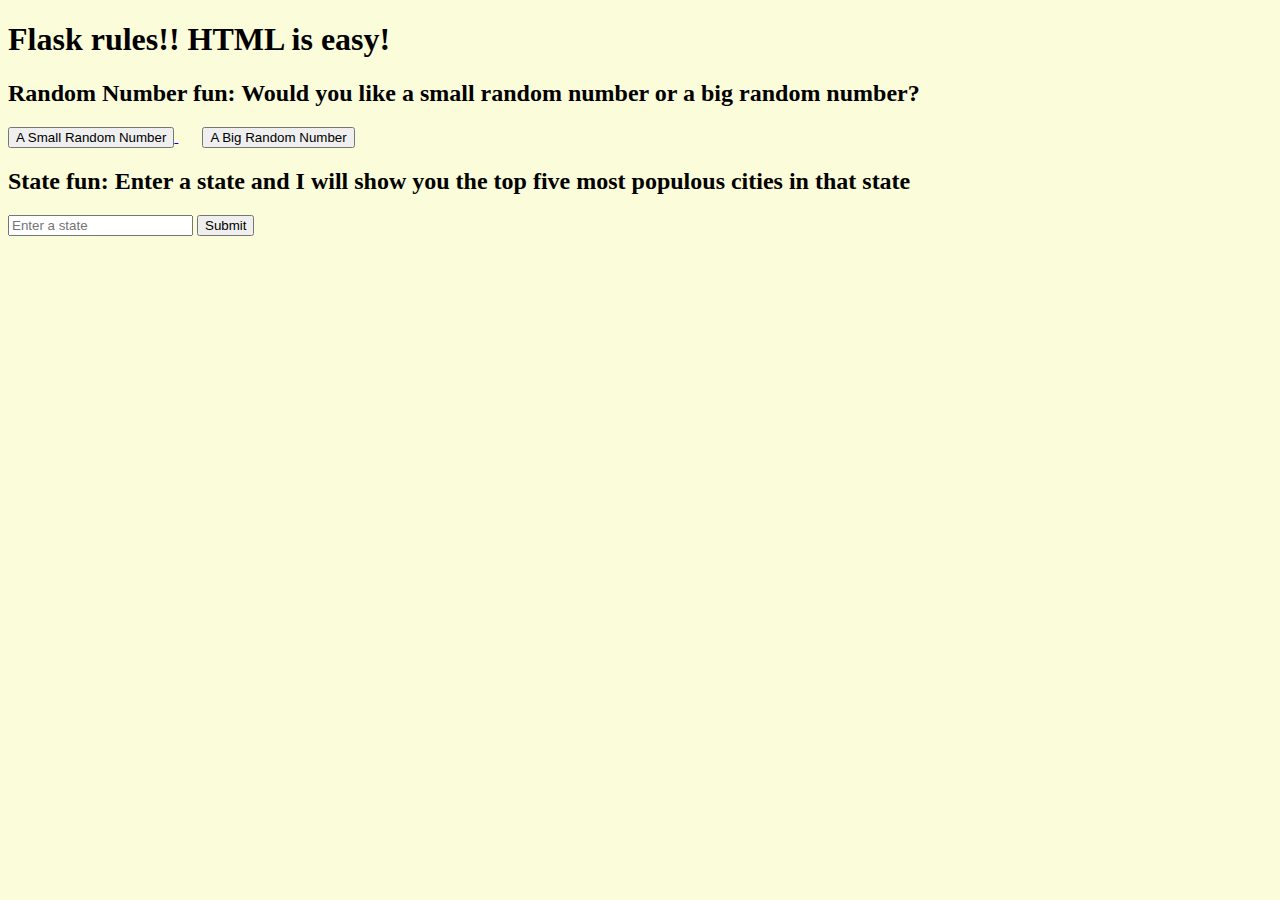
<file: flasklab/templates/index.html>
<!DOCTYPE html>
<html>
 
<head>
    <title>Awesome Flask Website</title>
</head>
 
<body style=background-color:#fbfcd9>
    <h1> Flask rules!! HTML is easy!</h1>
    <h2>Random Number fun: Would you like a small random number or a big random number?</h2>

    <a href="/rand/1/10">
      <button>A Small Random Number</button>
    </a>

    &nbsp &nbsp &nbsp
    
    <a href="/rand/1000/2000">
      <button>A Big Random Number</button>
    </a>
    <br>
    <h2>State fun: Enter a state and I will show you the top five most populous cities in that state</h2>
    <form method="post">
        <input type="text" name="stateinput" placeholder="Enter a state"></input>
        <input type="submit" value="Submit">
    </form>
    <br>
    <iframe width="560" height="315" src="https://www.youtube.com/embed/dQw4w9WgXcQ?autoplay=1" title="YouTube video player" frameborder="0" allow="accelerometer; autoplay; clipboard-write; encrypted-media; gyroscope; picture-in-picture; web-share"></iframe>
    <br>
</body>
 
</html>
</file>
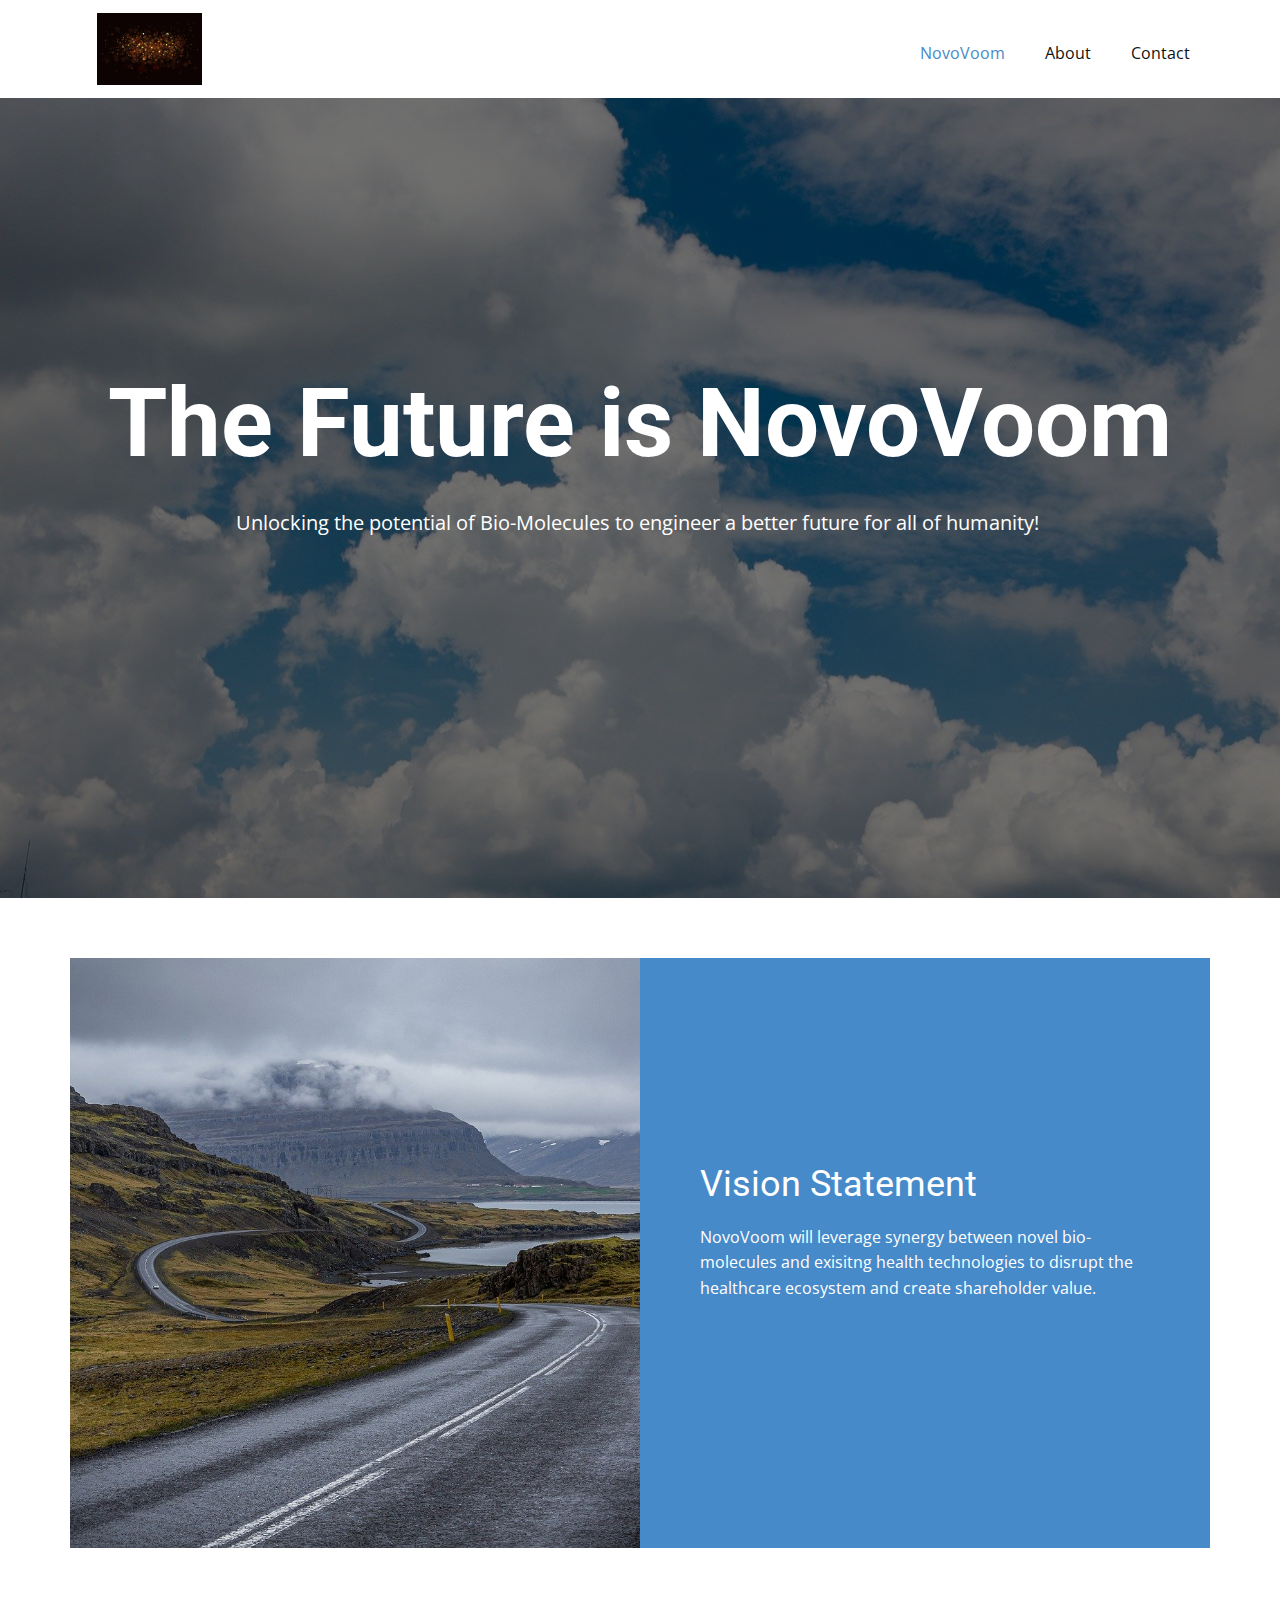
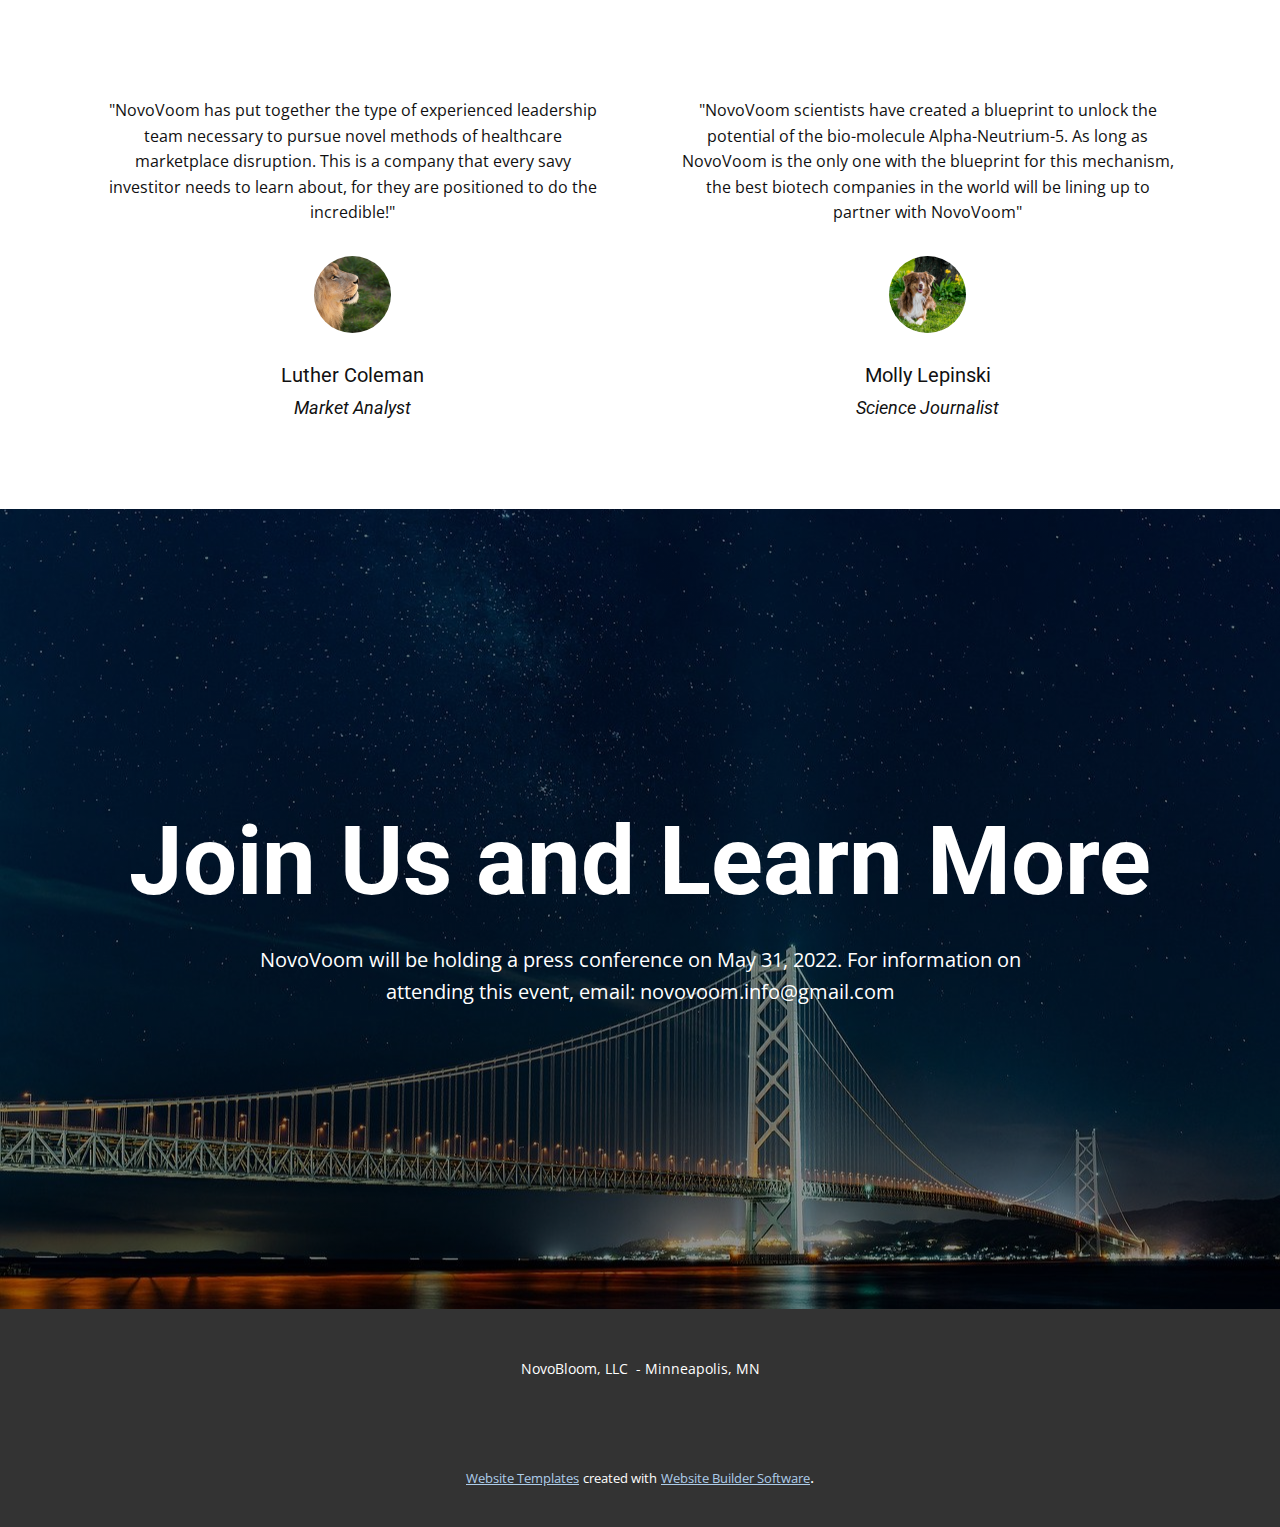
<file: novovoom/static/index.html>
<!DOCTYPE html>
<html style="font-size: 16px;">
  <head>
    <meta name="viewport" content="width=device-width, initial-scale=1.0">
    <meta charset="utf-8">
    <meta name="keywords" content="The Future is NovoVoom, Vision Statement, Join Us and Learn More">
    <meta name="description" content="">
    <meta name="page_type" content="np-template-header-footer-from-plugin">
    <title>NovoVoom</title>
    <link rel="stylesheet" href="nicepage.css" media="screen">
<link rel="stylesheet" href="NovoVoom.css" media="screen">
    <script class="u-script" type="text/javascript" src="jquery.js" defer=""></script>
    <script class="u-script" type="text/javascript" src="nicepage.js" defer=""></script>
    <meta name="generator" content="Nicepage 4.10.5, nicepage.com">
    <link id="u-theme-google-font" rel="stylesheet" href="https://fonts.googleapis.com/css?family=Roboto:100,100i,300,300i,400,400i,500,500i,700,700i,900,900i|Open+Sans:300,300i,400,400i,500,500i,600,600i,700,700i,800,800i">
    
    
    
    
    
    <script type="application/ld+json">{
		"@context": "http://schema.org",
		"@type": "Organization",
		"name": "",
		"logo": "images/170649350-0.jpeg"
}</script>
    <meta name="theme-color" content="#478ac9">
    <meta property="og:title" content="NovoVoom">
    <meta property="og:type" content="website">
  </head>
  <body data-home-page="NovoVoom.html" data-home-page-title="NovoVoom" class="u-body u-xl-mode"><header class="u-clearfix u-header u-header" id="sec-3b62"><div class="u-clearfix u-sheet u-sheet-1">
        <a href="https://nicepage.com" class="u-image u-logo u-image-1" data-image-width="150" data-image-height="103">
          <img src="images/170649350-0.jpeg" class="u-logo-image u-logo-image-1">
        </a>
        <nav class="u-menu u-menu-dropdown u-offcanvas u-menu-1">
          <div class="menu-collapse" style="font-size: 1rem; letter-spacing: 0px;">
            <a class="u-button-style u-custom-left-right-menu-spacing u-custom-padding-bottom u-custom-top-bottom-menu-spacing u-nav-link u-text-active-palette-1-base u-text-hover-palette-2-base" href="#">
              <svg class="u-svg-link" viewBox="0 0 24 24"><use xmlns:xlink="http://www.w3.org/1999/xlink" xlink:href="#menu-hamburger"></use></svg>
              <svg class="u-svg-content" version="1.1" id="menu-hamburger" viewBox="0 0 16 16" x="0px" y="0px" xmlns:xlink="http://www.w3.org/1999/xlink" xmlns="http://www.w3.org/2000/svg"><g><rect y="1" width="16" height="2"></rect><rect y="7" width="16" height="2"></rect><rect y="13" width="16" height="2"></rect>
</g></svg>
            </a>
          </div>
          <div class="u-custom-menu u-nav-container">
            <ul class="u-nav u-unstyled u-nav-1"><li class="u-nav-item"><a class="u-button-style u-nav-link u-text-active-palette-1-base u-text-hover-palette-2-base" href="NovoVoom.html" style="padding: 10px 20px;">NovoVoom</a>
</li><li class="u-nav-item"><a class="u-button-style u-nav-link u-text-active-palette-1-base u-text-hover-palette-2-base" href="About.html" style="padding: 10px 20px;">About</a>
</li><li class="u-nav-item"><a class="u-button-style u-nav-link u-text-active-palette-1-base u-text-hover-palette-2-base" href="Contact.html" style="padding: 10px 20px;">Contact</a>
</li></ul>
          </div>
          <div class="u-custom-menu u-nav-container-collapse">
            <div class="u-black u-container-style u-inner-container-layout u-opacity u-opacity-95 u-sidenav">
              <div class="u-inner-container-layout u-sidenav-overflow">
                <div class="u-menu-close"></div>
                <ul class="u-align-center u-nav u-popupmenu-items u-unstyled u-nav-2"><li class="u-nav-item"><a class="u-button-style u-nav-link" href="NovoVoom.html">NovoVoom</a>
</li><li class="u-nav-item"><a class="u-button-style u-nav-link" href="About.html">About</a>
</li><li class="u-nav-item"><a class="u-button-style u-nav-link" href="Contact.html">Contact</a>
</li></ul>
              </div>
            </div>
            <div class="u-black u-menu-overlay u-opacity u-opacity-70"></div>
          </div>
        </nav>
      </div></header>
    <section class="u-align-center u-clearfix u-image u-shading u-section-1" src="" data-image-width="1280" data-image-height="853" id="sec-43ba">
      <div class="u-clearfix u-sheet u-sheet-1">
        <h1 class="u-text u-text-default u-title u-text-1">The Future is NovoVoom</h1>
        <p class="u-large-text u-text u-text-default u-text-variant u-text-2">Unlocking the potential of Bio-Molecules to engineer a better future for all of humanity!&nbsp;</p>
      </div>
    </section>
    <section class="u-align-center u-clearfix u-section-2" id="sec-fc6f">
      <div class="u-clearfix u-sheet u-valign-middle u-sheet-1">
        <div class="u-clearfix u-expanded-width u-gutter-0 u-layout-wrap u-layout-wrap-1">
          <div class="u-layout" style="">
            <div class="u-layout-row" style="">
              <div class="u-align-left u-container-style u-image u-layout-cell u-left-cell u-size-30 u-size-xs-60 u-image-1" src="" data-image-width="1280" data-image-height="853">
                <div class="u-container-layout u-valign-middle u-container-layout-1" src=""></div>
              </div>
              <div class="u-align-left u-container-style u-layout-cell u-palette-1-base u-right-cell u-size-30 u-size-xs-60 u-layout-cell-2">
                <div class="u-container-layout u-container-layout-2">
                  <h2 class="u-text u-text-default u-text-1">Vision Statement</h2>
                  <p class="u-text u-text-2">NovoVoom will leverage synergy between novel bio-molecules and exisitng health technologies to disrupt the healthcare ecosystem and create shareholder value.</p>
                </div>
              </div>
            </div>
          </div>
        </div>
      </div>
    </section>
    <section class="u-clearfix u-section-3" id="sec-a017">
      <div class="u-clearfix u-sheet u-valign-middle u-sheet-1">
        <div class="u-expanded-width u-list u-list-1">
          <div class="u-repeater u-repeater-1">
            <div class="u-align-center u-container-style u-list-item u-repeater-item">
              <div class="u-container-layout u-similar-container u-valign-top u-container-layout-1">
                <p class="u-text u-text-1">"NovoVoom has put together the type of experienced leadership team necessary to pursue novel methods of healthcare marketplace disruption. This is a company that every savy investitor needs to learn about, for they are positioned to do the incredible!"</p>
                <div alt="" class="u-image u-image-circle u-image-1" src="" data-image-width="1280" data-image-height="852"></div>
                <h5 class="u-text u-text-2">Luther Coleman</h5>
                <h6 class="u-text u-text-3">Market Analyst</h6>
              </div>
            </div>
            <div class="u-align-center u-container-style u-list-item u-repeater-item">
              <div class="u-container-layout u-similar-container u-valign-top u-container-layout-2">
                <p class="u-text u-text-4">"NovoVoom scientists have created a blueprint to unlock the potential of the bio-molecule Alpha-Neutrium-5. As long as NovoVoom is the only one with the blueprint for this mechanism, the best biotech companies in the world will be lining up to partner with NovoVoom"</p>
                <div alt="" class="u-image u-image-circle u-image-2" src="" data-image-width="1280" data-image-height="854"></div>
                <h5 class="u-text u-text-5">Molly Lepinski</h5>
                <h6 class="u-text u-text-6">Science Journalist</h6>
              </div>
            </div>
          </div>
        </div>
      </div>
    </section>
    <section class="u-align-center u-clearfix u-image u-shading u-section-4" src="" data-image-width="1280" data-image-height="853" id="sec-8b3d">
      <div class="u-clearfix u-sheet u-valign-middle u-sheet-1">
        <h1 class="u-text u-text-default u-title u-text-1">Join Us and Learn More</h1>
        <p class="u-large-text u-text u-text-variant u-text-2">NovoVoom will be holding a press conference on May 31, 2022. For information on attending this event, email: novovoom.info@gmail.com</p>
      </div>
    </section>
    
    
    <footer class="u-align-center u-clearfix u-footer u-grey-80 u-footer" id="sec-d6e3"><div class="u-clearfix u-sheet u-sheet-1">
        <p class="u-small-text u-text u-text-variant u-text-1">NovoBloom, LLC&nbsp; - Minneapolis, MN<br>
        </p>
      </div></footer>
    <section class="u-backlink u-clearfix u-grey-80">
      <a class="u-link" href="https://nicepage.com/website-templates" target="_blank">
        <span>Website Templates</span>
      </a>
      <p class="u-text">
        <span>created with</span>
      </p>
      <a class="u-link" href="" target="_blank">
        <span>Website Builder Software</span>
      </a>. 
    </section>
  </body>
</html>
</file>
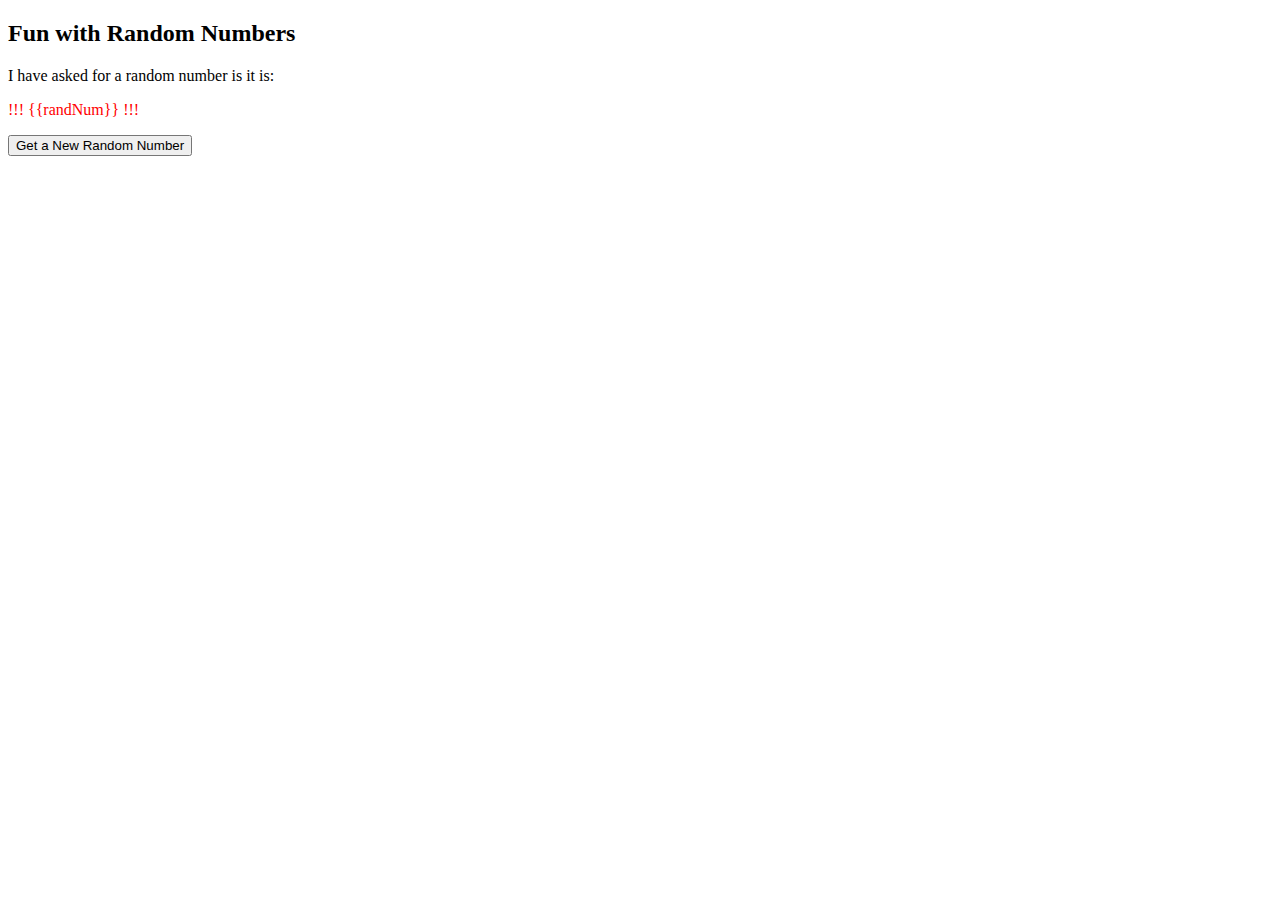
<file: flasklab/templates/random.html>
<!DOCTYPE html>
<html>
 
<head>
    <title>Fun With Random Numbers</title>
</head>
 
<body>
    <h2>Fun with Random Numbers</h2>
    <p>I have asked for a random number is it is:<p>

    <p style="color:red">!!! {{randNum}} !!!</p>

    <a href="/">
      <button>Get a New Random Number</button>
    </a>
</body>
 
</html>
</file>
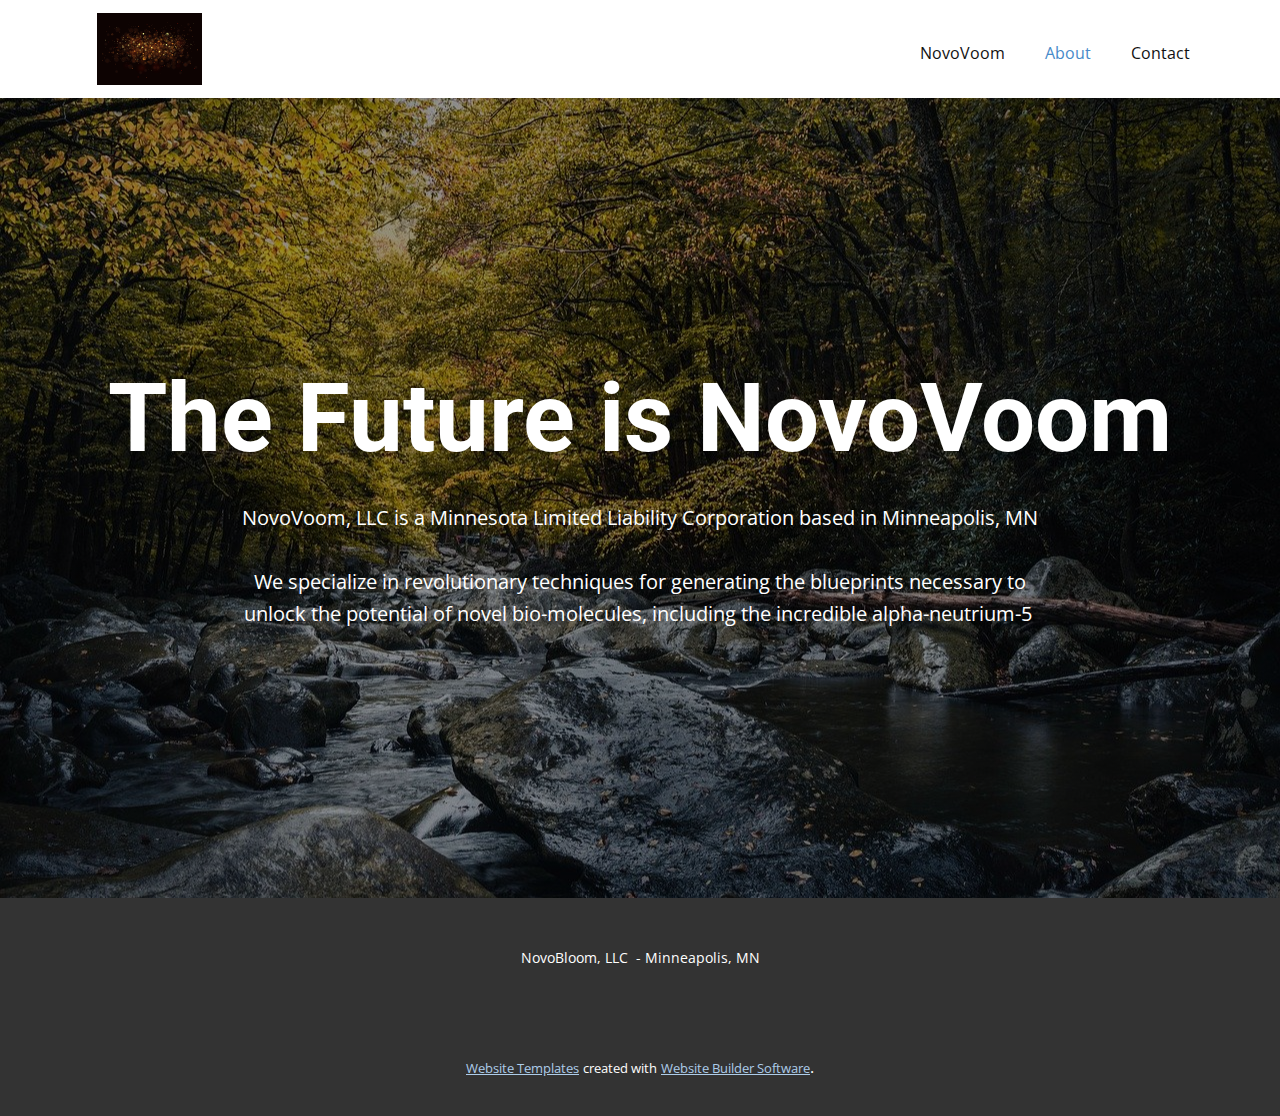
<file: novovoom/static/About.html>
<!DOCTYPE html>
<html style="font-size: 16px;">
  <head>
    <meta name="viewport" content="width=device-width, initial-scale=1.0">
    <meta charset="utf-8">
    <meta name="keywords" content="The Future is NovoVoom">
    <meta name="description" content="">
    <meta name="page_type" content="np-template-header-footer-from-plugin">
    <title>About</title>
    <link rel="stylesheet" href="nicepage.css" media="screen">
<link rel="stylesheet" href="About.css" media="screen">
    <script class="u-script" type="text/javascript" src="jquery.js" defer=""></script>
    <script class="u-script" type="text/javascript" src="nicepage.js" defer=""></script>
    <meta name="generator" content="Nicepage 4.10.5, nicepage.com">
    <link id="u-theme-google-font" rel="stylesheet" href="https://fonts.googleapis.com/css?family=Roboto:100,100i,300,300i,400,400i,500,500i,700,700i,900,900i|Open+Sans:300,300i,400,400i,500,500i,600,600i,700,700i,800,800i">
    
    
    <script type="application/ld+json">{
		"@context": "http://schema.org",
		"@type": "Organization",
		"name": "",
		"logo": "images/170649350-0.jpeg"
}</script>
    <meta name="theme-color" content="#478ac9">
    <meta property="og:title" content="About">
    <meta property="og:type" content="website">
  </head>
  <body class="u-body u-xl-mode"><header class="u-clearfix u-header u-header" id="sec-3b62"><div class="u-clearfix u-sheet u-sheet-1">
        <a href="https://nicepage.com" class="u-image u-logo u-image-1" data-image-width="150" data-image-height="103">
          <img src="images/170649350-0.jpeg" class="u-logo-image u-logo-image-1">
        </a>
        <nav class="u-menu u-menu-dropdown u-offcanvas u-menu-1">
          <div class="menu-collapse" style="font-size: 1rem; letter-spacing: 0px;">
            <a class="u-button-style u-custom-left-right-menu-spacing u-custom-padding-bottom u-custom-top-bottom-menu-spacing u-nav-link u-text-active-palette-1-base u-text-hover-palette-2-base" href="#">
              <svg class="u-svg-link" viewBox="0 0 24 24"><use xmlns:xlink="http://www.w3.org/1999/xlink" xlink:href="#menu-hamburger"></use></svg>
              <svg class="u-svg-content" version="1.1" id="menu-hamburger" viewBox="0 0 16 16" x="0px" y="0px" xmlns:xlink="http://www.w3.org/1999/xlink" xmlns="http://www.w3.org/2000/svg"><g><rect y="1" width="16" height="2"></rect><rect y="7" width="16" height="2"></rect><rect y="13" width="16" height="2"></rect>
</g></svg>
            </a>
          </div>
          <div class="u-custom-menu u-nav-container">
            <ul class="u-nav u-unstyled u-nav-1"><li class="u-nav-item"><a class="u-button-style u-nav-link u-text-active-palette-1-base u-text-hover-palette-2-base" href="NovoVoom.html" style="padding: 10px 20px;">NovoVoom</a>
</li><li class="u-nav-item"><a class="u-button-style u-nav-link u-text-active-palette-1-base u-text-hover-palette-2-base" href="About.html" style="padding: 10px 20px;">About</a>
	      </li><li class="u-nav-item"><a class="u-button-style u-nav-link u-text-active-palette-1-base u-text-hover-palette-2-base" href="Contact.html" style="padding: 10px 20px;">Contact</a>
<!-- TODO: Once the /internal pages are complete, add employee login button to control access to internal resources -->
</li></ul>
          </div>
          <div class="u-custom-menu u-nav-container-collapse">
            <div class="u-black u-container-style u-inner-container-layout u-opacity u-opacity-95 u-sidenav">
              <div class="u-inner-container-layout u-sidenav-overflow">
                <div class="u-menu-close"></div>
                <ul class="u-align-center u-nav u-popupmenu-items u-unstyled u-nav-2"><li class="u-nav-item"><a class="u-button-style u-nav-link" href="NovoVoom.html">NovoVoom</a>
</li><li class="u-nav-item"><a class="u-button-style u-nav-link" href="About.html">About</a>
</li><li class="u-nav-item"><a class="u-button-style u-nav-link" href="Contact.html">Contact</a>
</li></ul>
              </div>
            </div>
            <div class="u-black u-menu-overlay u-opacity u-opacity-70"></div>
          </div>
        </nav>
      </div></header>
    <section class="u-align-center u-clearfix u-image u-shading u-section-1" src="" data-image-width="1280" data-image-height="853" id="sec-d6ba">
      <div class="u-clearfix u-sheet u-valign-middle u-sheet-1">
        <h1 class="u-text u-text-default u-title u-text-1">The Future is NovoVoom</h1>
        <p class="u-large-text u-text u-text-variant u-text-2">NovoVoom, LLC is a Minnesota Limited Liability Corporation based in Minneapolis, MN<br>
          <br>We specialize in revolutionary techniques for generating the blueprints necessary to unlock the potential of novel bio-molecules, including the incredible alpha-neutrium-5&nbsp;
        </p>
      </div>
    </section>
    
    
    <footer class="u-align-center u-clearfix u-footer u-grey-80 u-footer" id="sec-d6e3"><div class="u-clearfix u-sheet u-sheet-1">
        <p class="u-small-text u-text u-text-variant u-text-1">NovoBloom, LLC&nbsp; - Minneapolis, MN<br>
        </p>
      </div></footer>
    <section class="u-backlink u-clearfix u-grey-80">
      <a class="u-link" href="https://nicepage.com/website-templates" target="_blank">
        <span>Website Templates</span>
      </a>
      <p class="u-text">
        <span>created with</span>
      </p>
      <a class="u-link" href="" target="_blank">
        <span>Website Builder Software</span>
      </a>. 
    </section>
  </body>
</html>
</file>
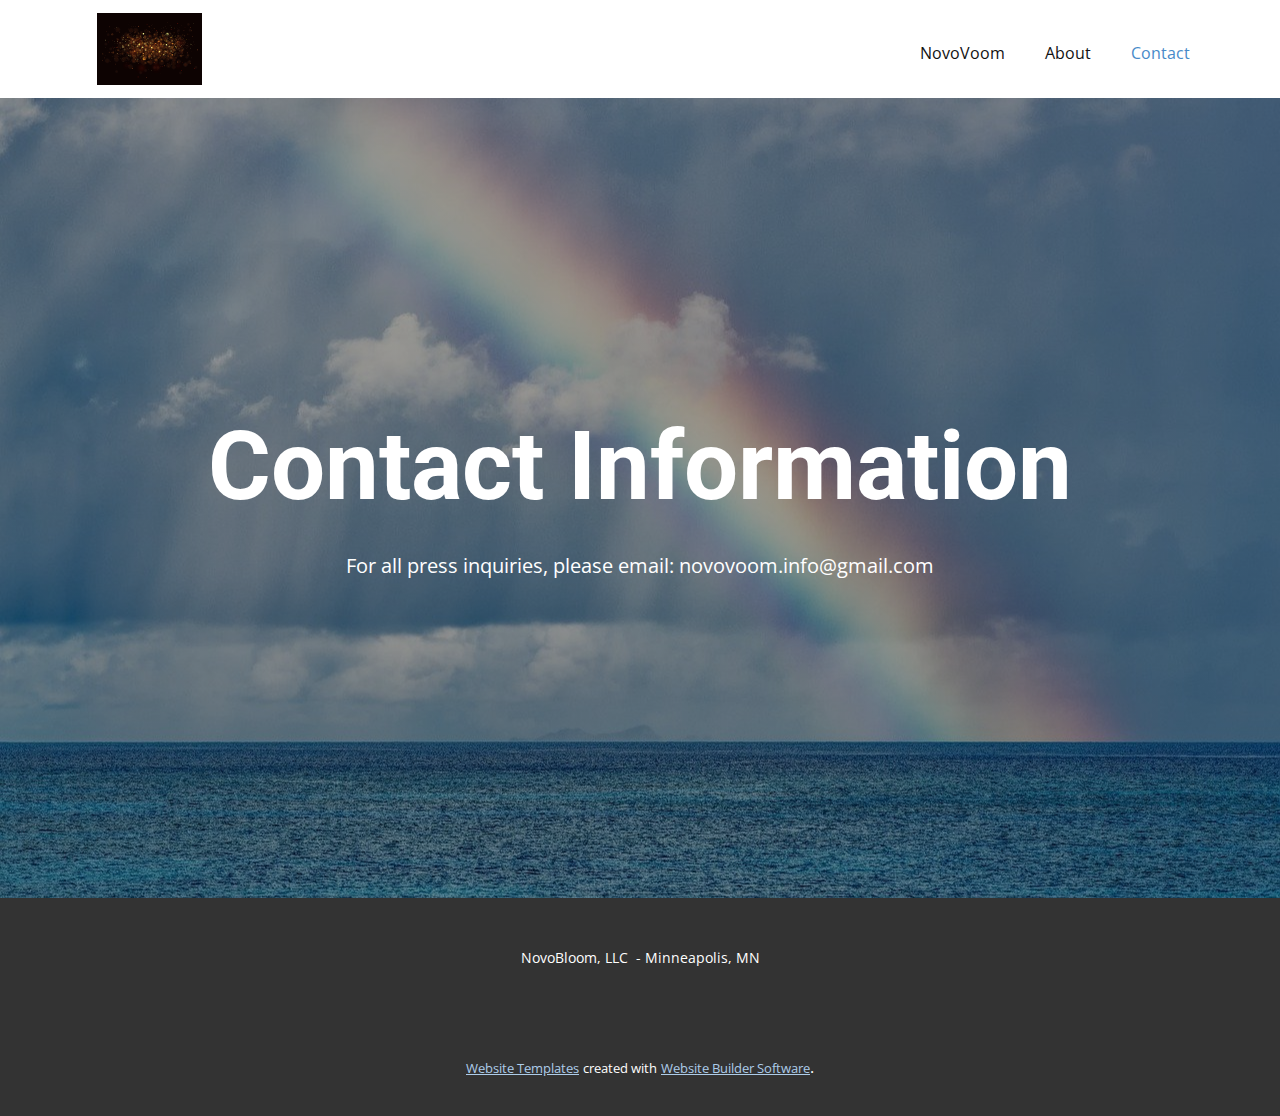
<file: novovoom/static/Contact.html>
<!DOCTYPE html>
<html style="font-size: 16px;">
  <head>
    <meta name="viewport" content="width=device-width, initial-scale=1.0">
    <meta charset="utf-8">
    <meta name="keywords" content="Contact Information">
    <meta name="description" content="">
    <meta name="page_type" content="np-template-header-footer-from-plugin">
    <title>Contact</title>
    <link rel="stylesheet" href="nicepage.css" media="screen">
<link rel="stylesheet" href="Contact.css" media="screen">
    <script class="u-script" type="text/javascript" src="jquery.js" defer=""></script>
    <script class="u-script" type="text/javascript" src="nicepage.js" defer=""></script>
    <meta name="generator" content="Nicepage 4.10.5, nicepage.com">
    <link id="u-theme-google-font" rel="stylesheet" href="https://fonts.googleapis.com/css?family=Roboto:100,100i,300,300i,400,400i,500,500i,700,700i,900,900i|Open+Sans:300,300i,400,400i,500,500i,600,600i,700,700i,800,800i">
    
    
    <script type="application/ld+json">{
		"@context": "http://schema.org",
		"@type": "Organization",
		"name": "",
		"logo": "images/170649350-0.jpeg"
}</script>
    <meta name="theme-color" content="#478ac9">
    <meta property="og:title" content="Contact">
    <meta property="og:type" content="website">
  </head>
  <body class="u-body u-xl-mode"><header class="u-clearfix u-header u-header" id="sec-3b62"><div class="u-clearfix u-sheet u-sheet-1">
        <a href="https://nicepage.com" class="u-image u-logo u-image-1" data-image-width="150" data-image-height="103">
          <img src="images/170649350-0.jpeg" class="u-logo-image u-logo-image-1">
        </a>
        <nav class="u-menu u-menu-dropdown u-offcanvas u-menu-1">
          <div class="menu-collapse" style="font-size: 1rem; letter-spacing: 0px;">
            <a class="u-button-style u-custom-left-right-menu-spacing u-custom-padding-bottom u-custom-top-bottom-menu-spacing u-nav-link u-text-active-palette-1-base u-text-hover-palette-2-base" href="#">
              <svg class="u-svg-link" viewBox="0 0 24 24"><use xmlns:xlink="http://www.w3.org/1999/xlink" xlink:href="#menu-hamburger"></use></svg>
              <svg class="u-svg-content" version="1.1" id="menu-hamburger" viewBox="0 0 16 16" x="0px" y="0px" xmlns:xlink="http://www.w3.org/1999/xlink" xmlns="http://www.w3.org/2000/svg"><g><rect y="1" width="16" height="2"></rect><rect y="7" width="16" height="2"></rect><rect y="13" width="16" height="2"></rect>
</g></svg>
            </a>
          </div>
          <div class="u-custom-menu u-nav-container">
            <ul class="u-nav u-unstyled u-nav-1"><li class="u-nav-item"><a class="u-button-style u-nav-link u-text-active-palette-1-base u-text-hover-palette-2-base" href="NovoVoom.html" style="padding: 10px 20px;">NovoVoom</a>
</li><li class="u-nav-item"><a class="u-button-style u-nav-link u-text-active-palette-1-base u-text-hover-palette-2-base" href="About.html" style="padding: 10px 20px;">About</a>
</li><li class="u-nav-item"><a class="u-button-style u-nav-link u-text-active-palette-1-base u-text-hover-palette-2-base" href="Contact.html" style="padding: 10px 20px;">Contact</a>
</li></ul>
          </div>
          <div class="u-custom-menu u-nav-container-collapse">
            <div class="u-black u-container-style u-inner-container-layout u-opacity u-opacity-95 u-sidenav">
              <div class="u-inner-container-layout u-sidenav-overflow">
                <div class="u-menu-close"></div>
                <ul class="u-align-center u-nav u-popupmenu-items u-unstyled u-nav-2"><li class="u-nav-item"><a class="u-button-style u-nav-link" href="NovoVoom.html">NovoVoom</a>
</li><li class="u-nav-item"><a class="u-button-style u-nav-link" href="About.html">About</a>
		  </li><li class="u-nav-item"><a class="u-button-style u-nav-link" href="Contact.html">Contact</a>
<!-- TODO: Once the /internal pages are complete, add employee login button to control access to internal resources -->
</li></ul>
              </div>
            </div>
            <div class="u-black u-menu-overlay u-opacity u-opacity-70"></div>
          </div>
        </nav>
      </div></header>
    <section class="u-align-center u-clearfix u-image u-shading u-section-1" src="" data-image-width="1280" data-image-height="853" id="sec-0387">
      <div class="u-clearfix u-sheet u-valign-middle u-sheet-1">
        <h1 class="u-text u-text-default u-title u-text-1">Contact Information</h1>
        <p class="u-large-text u-text u-text-variant u-text-2">For all press inquiries, please email: novovoom.info@gmail.com</p>
      </div>
    </section>
    
    
    <footer class="u-align-center u-clearfix u-footer u-grey-80 u-footer" id="sec-d6e3"><div class="u-clearfix u-sheet u-sheet-1">
        <p class="u-small-text u-text u-text-variant u-text-1">NovoBloom, LLC&nbsp; - Minneapolis, MN<br>
        </p>
      </div></footer>
    <section class="u-backlink u-clearfix u-grey-80">
      <a class="u-link" href="https://nicepage.com/website-templates" target="_blank">
        <span>Website Templates</span>
      </a>
      <p class="u-text">
        <span>created with</span>
      </p>
      <a class="u-link" href="" target="_blank">
        <span>Website Builder Software</span>
      </a>. 
    </section>
  </body>
</html>
</file>
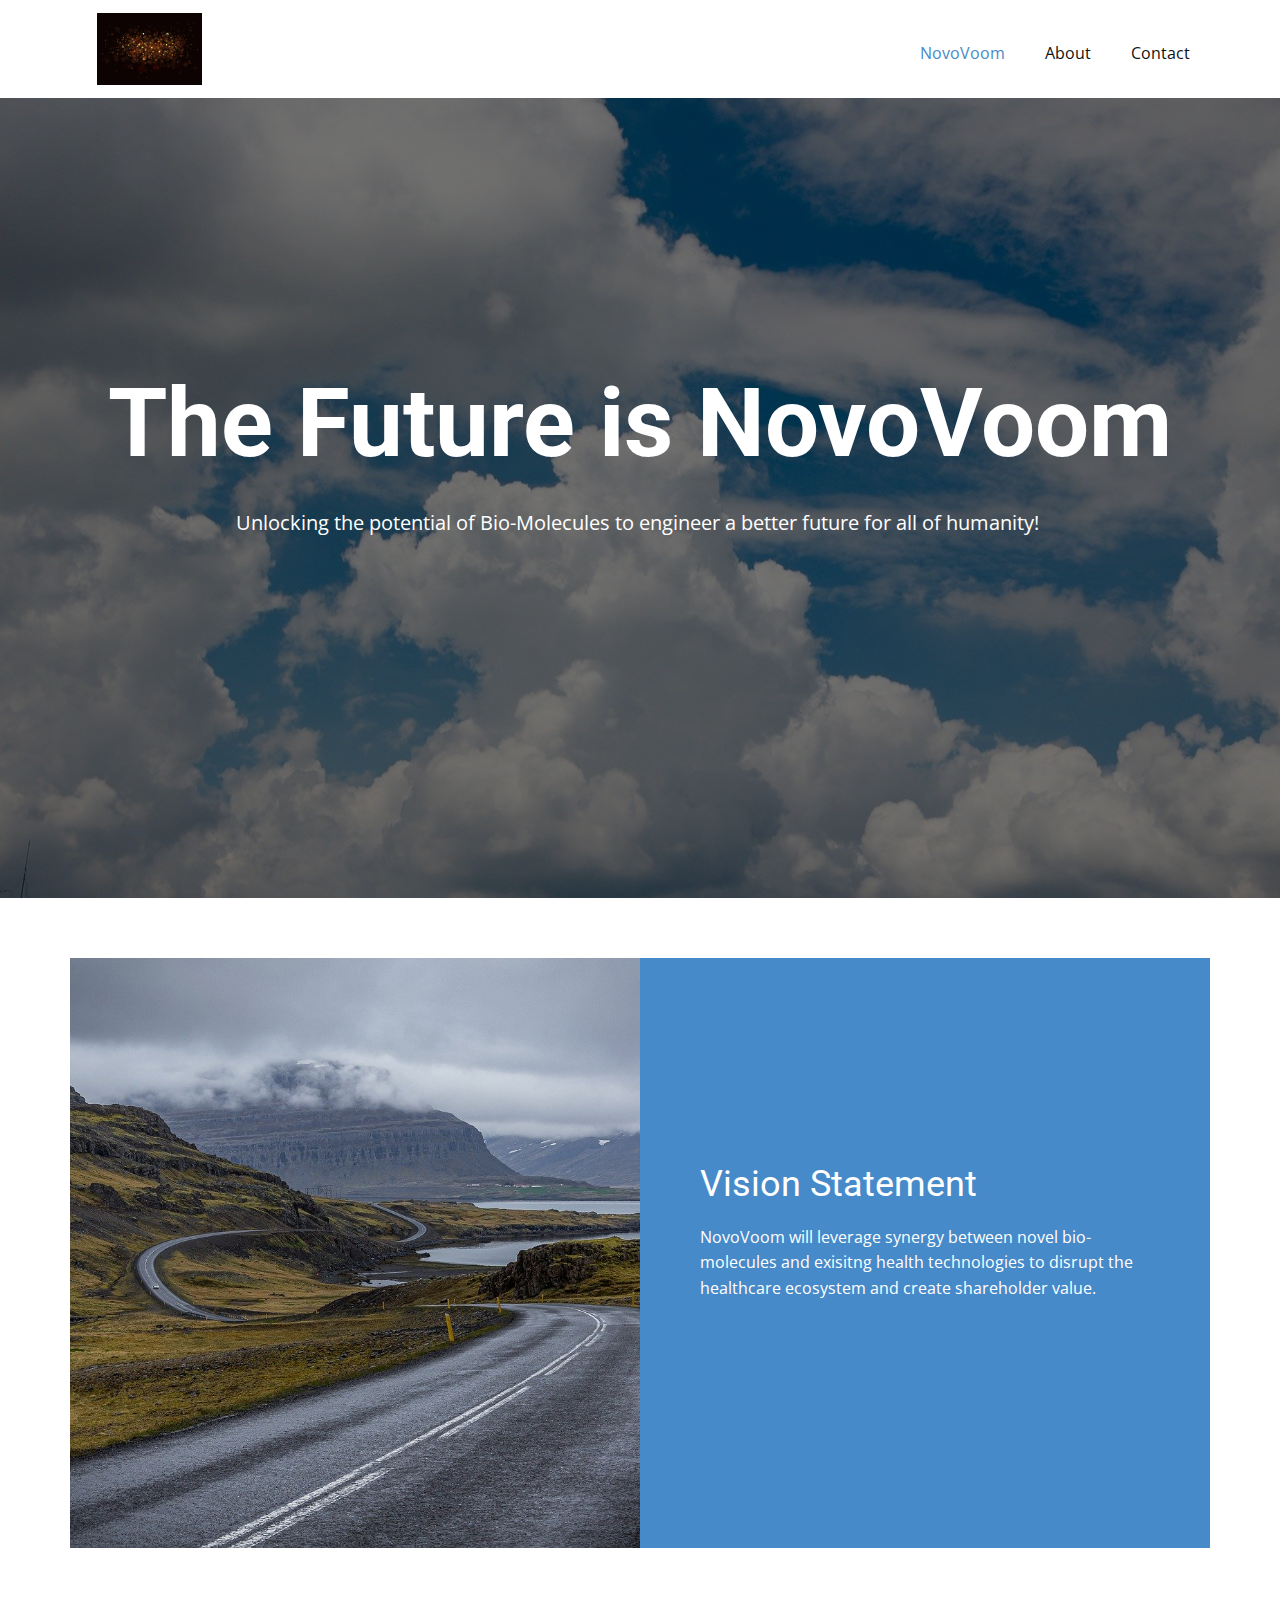
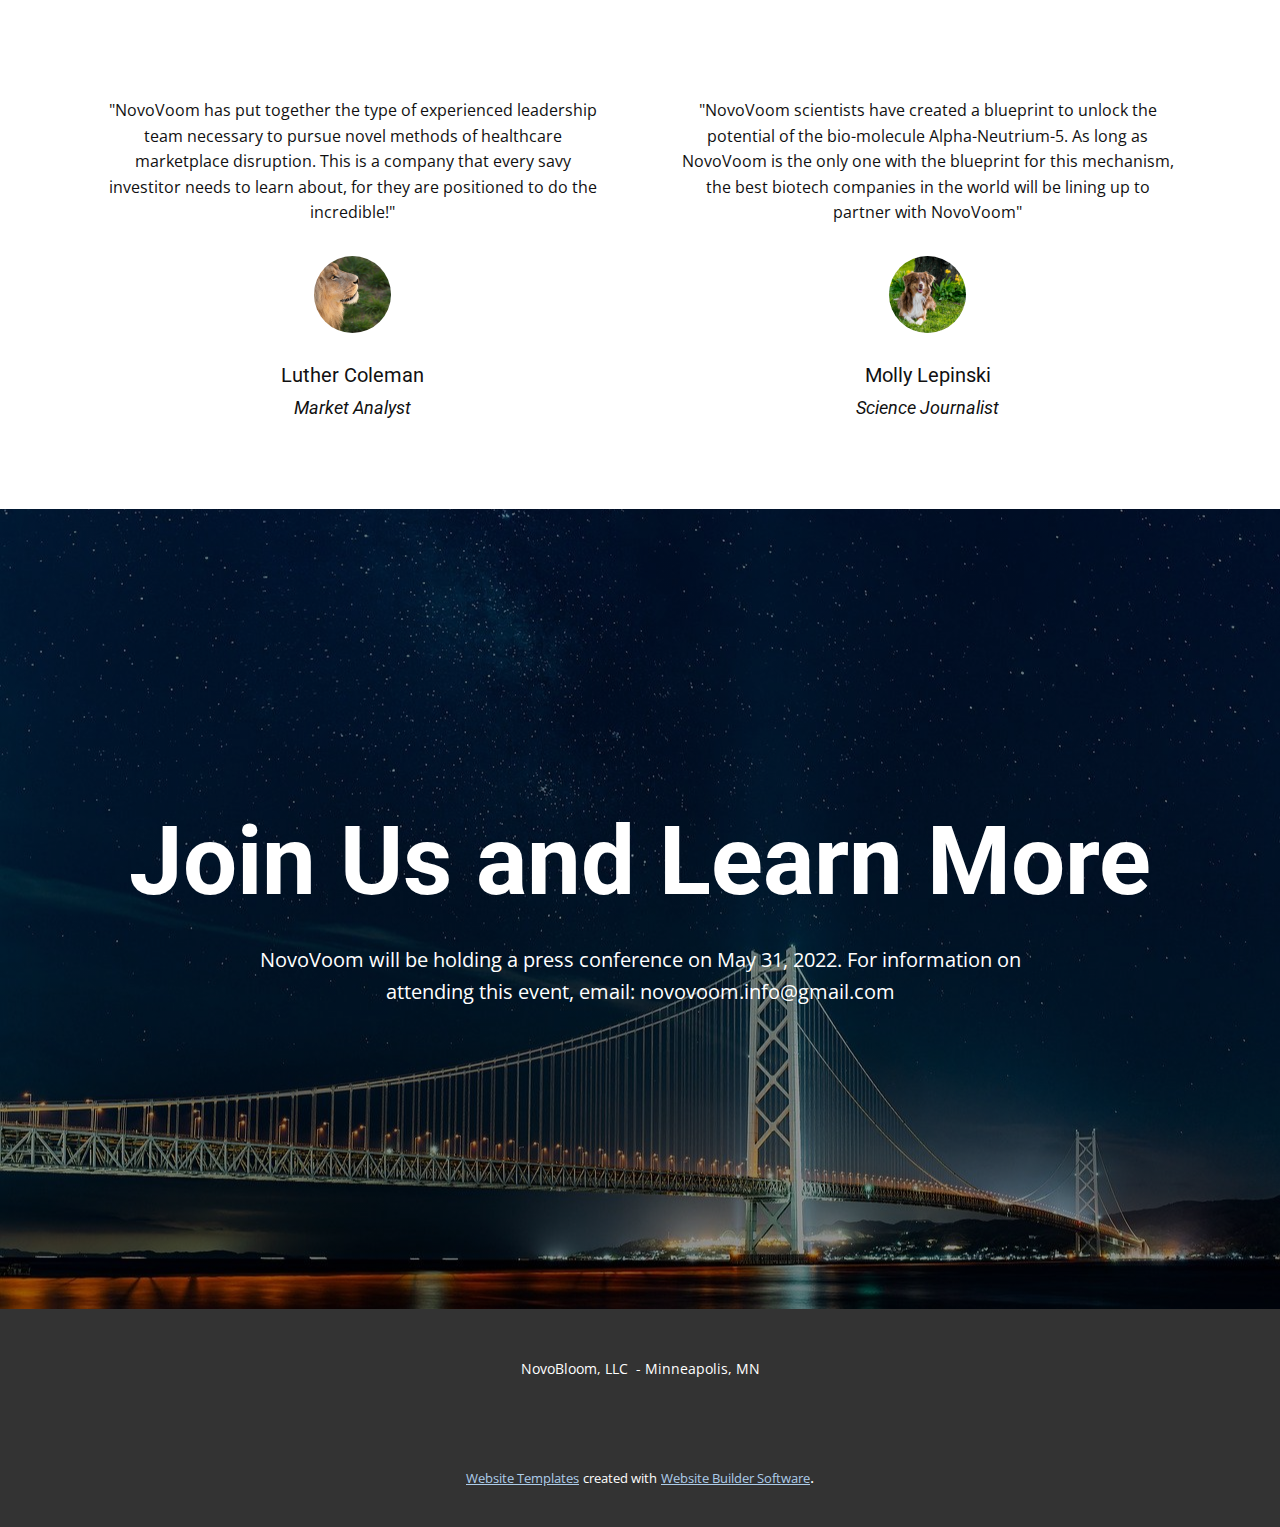
<file: novovoom/static/NovoVoom.html>
<!DOCTYPE html>
<html style="font-size: 16px;">
  <head>
    <meta name="viewport" content="width=device-width, initial-scale=1.0">
    <meta charset="utf-8">
    <meta name="keywords" content="The Future is NovoVoom, Vision Statement, Join Us and Learn More">
    <meta name="description" content="">
    <meta name="page_type" content="np-template-header-footer-from-plugin">
    <title>NovoVoom</title>
    <link rel="stylesheet" href="nicepage.css" media="screen">
<link rel="stylesheet" href="NovoVoom.css" media="screen">
    <script class="u-script" type="text/javascript" src="jquery.js" defer=""></script>
    <script class="u-script" type="text/javascript" src="nicepage.js" defer=""></script>
    <meta name="generator" content="Nicepage 4.10.5, nicepage.com">
    <link id="u-theme-google-font" rel="stylesheet" href="https://fonts.googleapis.com/css?family=Roboto:100,100i,300,300i,400,400i,500,500i,700,700i,900,900i|Open+Sans:300,300i,400,400i,500,500i,600,600i,700,700i,800,800i">
    
    
    
    
    
    <script type="application/ld+json">{
		"@context": "http://schema.org",
		"@type": "Organization",
		"name": "",
		"logo": "images/170649350-0.jpeg"
}</script>
    <meta name="theme-color" content="#478ac9">
    <meta property="og:title" content="NovoVoom">
    <meta property="og:type" content="website">
  </head>
  <body class="u-body u-xl-mode"><header class="u-clearfix u-header u-header" id="sec-3b62"><div class="u-clearfix u-sheet u-sheet-1">
        <a href="https://nicepage.com" class="u-image u-logo u-image-1" data-image-width="150" data-image-height="103">
          <img src="images/170649350-0.jpeg" class="u-logo-image u-logo-image-1">
        </a>
        <nav class="u-menu u-menu-dropdown u-offcanvas u-menu-1">
          <div class="menu-collapse" style="font-size: 1rem; letter-spacing: 0px;">
            <a class="u-button-style u-custom-left-right-menu-spacing u-custom-padding-bottom u-custom-top-bottom-menu-spacing u-nav-link u-text-active-palette-1-base u-text-hover-palette-2-base" href="#">
              <svg class="u-svg-link" viewBox="0 0 24 24"><use xmlns:xlink="http://www.w3.org/1999/xlink" xlink:href="#menu-hamburger"></use></svg>
              <svg class="u-svg-content" version="1.1" id="menu-hamburger" viewBox="0 0 16 16" x="0px" y="0px" xmlns:xlink="http://www.w3.org/1999/xlink" xmlns="http://www.w3.org/2000/svg"><g><rect y="1" width="16" height="2"></rect><rect y="7" width="16" height="2"></rect><rect y="13" width="16" height="2"></rect>
</g></svg>
            </a>
          </div>
          <div class="u-custom-menu u-nav-container">
            <ul class="u-nav u-unstyled u-nav-1"><li class="u-nav-item"><a class="u-button-style u-nav-link u-text-active-palette-1-base u-text-hover-palette-2-base" href="NovoVoom.html" style="padding: 10px 20px;">NovoVoom</a>
</li><li class="u-nav-item"><a class="u-button-style u-nav-link u-text-active-palette-1-base u-text-hover-palette-2-base" href="About.html" style="padding: 10px 20px;">About</a>
</li><li class="u-nav-item"><a class="u-button-style u-nav-link u-text-active-palette-1-base u-text-hover-palette-2-base" href="Contact.html" style="padding: 10px 20px;">Contact</a>
</li></ul>
          </div>
          <div class="u-custom-menu u-nav-container-collapse">
            <div class="u-black u-container-style u-inner-container-layout u-opacity u-opacity-95 u-sidenav">
              <div class="u-inner-container-layout u-sidenav-overflow">
                <div class="u-menu-close"></div>
                <ul class="u-align-center u-nav u-popupmenu-items u-unstyled u-nav-2"><li class="u-nav-item"><a class="u-button-style u-nav-link" href="NovoVoom.html">NovoVoom</a>
</li><li class="u-nav-item"><a class="u-button-style u-nav-link" href="About.html">About</a>
		  </li><li class="u-nav-item"><a class="u-button-style u-nav-link" href="Contact.html">Contact</a>
<!-- TODO: Once the /internal pages are complete, add employee login button to control access to internal resources -->
</li></ul>
              </div>
            </div>
            <div class="u-black u-menu-overlay u-opacity u-opacity-70"></div>
          </div>
        </nav>
      </div></header>
    <section class="u-align-center u-clearfix u-image u-shading u-section-1" src="" data-image-width="1280" data-image-height="853" id="sec-43ba">
      <div class="u-clearfix u-sheet u-sheet-1">
        <h1 class="u-text u-text-default u-title u-text-1">The Future is NovoVoom</h1>
        <p class="u-large-text u-text u-text-default u-text-variant u-text-2">Unlocking the potential of Bio-Molecules to engineer a better future for all of humanity!&nbsp;</p>
      </div>
    </section>
    <section class="u-align-center u-clearfix u-section-2" id="sec-fc6f">
      <div class="u-clearfix u-sheet u-valign-middle u-sheet-1">
        <div class="u-clearfix u-expanded-width u-gutter-0 u-layout-wrap u-layout-wrap-1">
          <div class="u-layout" style="">
            <div class="u-layout-row" style="">
              <div class="u-align-left u-container-style u-image u-layout-cell u-left-cell u-size-30 u-size-xs-60 u-image-1" src="" data-image-width="1280" data-image-height="853">
                <div class="u-container-layout u-valign-middle u-container-layout-1" src=""></div>
              </div>
              <div class="u-align-left u-container-style u-layout-cell u-palette-1-base u-right-cell u-size-30 u-size-xs-60 u-layout-cell-2">
                <div class="u-container-layout u-container-layout-2">
                  <h2 class="u-text u-text-default u-text-1">Vision Statement</h2>
                  <p class="u-text u-text-2">NovoVoom will leverage synergy between novel bio-molecules and exisitng health technologies to disrupt the healthcare ecosystem and create shareholder value.</p>
                </div>
              </div>
            </div>
          </div>
        </div>
      </div>
    </section>
    <section class="u-clearfix u-section-3" id="sec-a017">
      <div class="u-clearfix u-sheet u-valign-middle u-sheet-1">
        <div class="u-expanded-width u-list u-list-1">
          <div class="u-repeater u-repeater-1">
            <div class="u-align-center u-container-style u-list-item u-repeater-item">
              <div class="u-container-layout u-similar-container u-valign-top u-container-layout-1">
                <p class="u-text u-text-1">"NovoVoom has put together the type of experienced leadership team necessary to pursue novel methods of healthcare marketplace disruption. This is a company that every savy investitor needs to learn about, for they are positioned to do the incredible!"</p>
                <div alt="" class="u-image u-image-circle u-image-1" src="" data-image-width="1280" data-image-height="852"></div>
                <h5 class="u-text u-text-2">Luther Coleman</h5>
                <h6 class="u-text u-text-3">Market Analyst</h6>
              </div>
            </div>
            <div class="u-align-center u-container-style u-list-item u-repeater-item">
              <div class="u-container-layout u-similar-container u-valign-top u-container-layout-2">
                <p class="u-text u-text-4">"NovoVoom scientists have created a blueprint to unlock the potential of the bio-molecule Alpha-Neutrium-5. As long as NovoVoom is the only one with the blueprint for this mechanism, the best biotech companies in the world will be lining up to partner with NovoVoom"</p>
                <div alt="" class="u-image u-image-circle u-image-2" src="" data-image-width="1280" data-image-height="854"></div>
                <h5 class="u-text u-text-5">Molly Lepinski</h5>
                <h6 class="u-text u-text-6">Science Journalist</h6>
              </div>
            </div>
          </div>
        </div>
      </div>
    </section>
    <section class="u-align-center u-clearfix u-image u-shading u-section-4" src="" data-image-width="1280" data-image-height="853" id="sec-8b3d">
      <div class="u-clearfix u-sheet u-valign-middle u-sheet-1">
        <h1 class="u-text u-text-default u-title u-text-1">Join Us and Learn More</h1>
        <p class="u-large-text u-text u-text-variant u-text-2">NovoVoom will be holding a press conference on May 31, 2022. For information on attending this event, email: novovoom.info@gmail.com</p>
      </div>
    </section>
    
    
    <footer class="u-align-center u-clearfix u-footer u-grey-80 u-footer" id="sec-d6e3"><div class="u-clearfix u-sheet u-sheet-1">
        <p class="u-small-text u-text u-text-variant u-text-1">NovoBloom, LLC&nbsp; - Minneapolis, MN<br>
        </p>
      </div></footer>
    <section class="u-backlink u-clearfix u-grey-80">
      <a class="u-link" href="https://nicepage.com/website-templates" target="_blank">
        <span>Website Templates</span>
      </a>
      <p class="u-text">
        <span>created with</span>
      </p>
      <a class="u-link" href="" target="_blank">
        <span>Website Builder Software</span>
      </a>. 
    </section>
  </body>
</html>
</file>
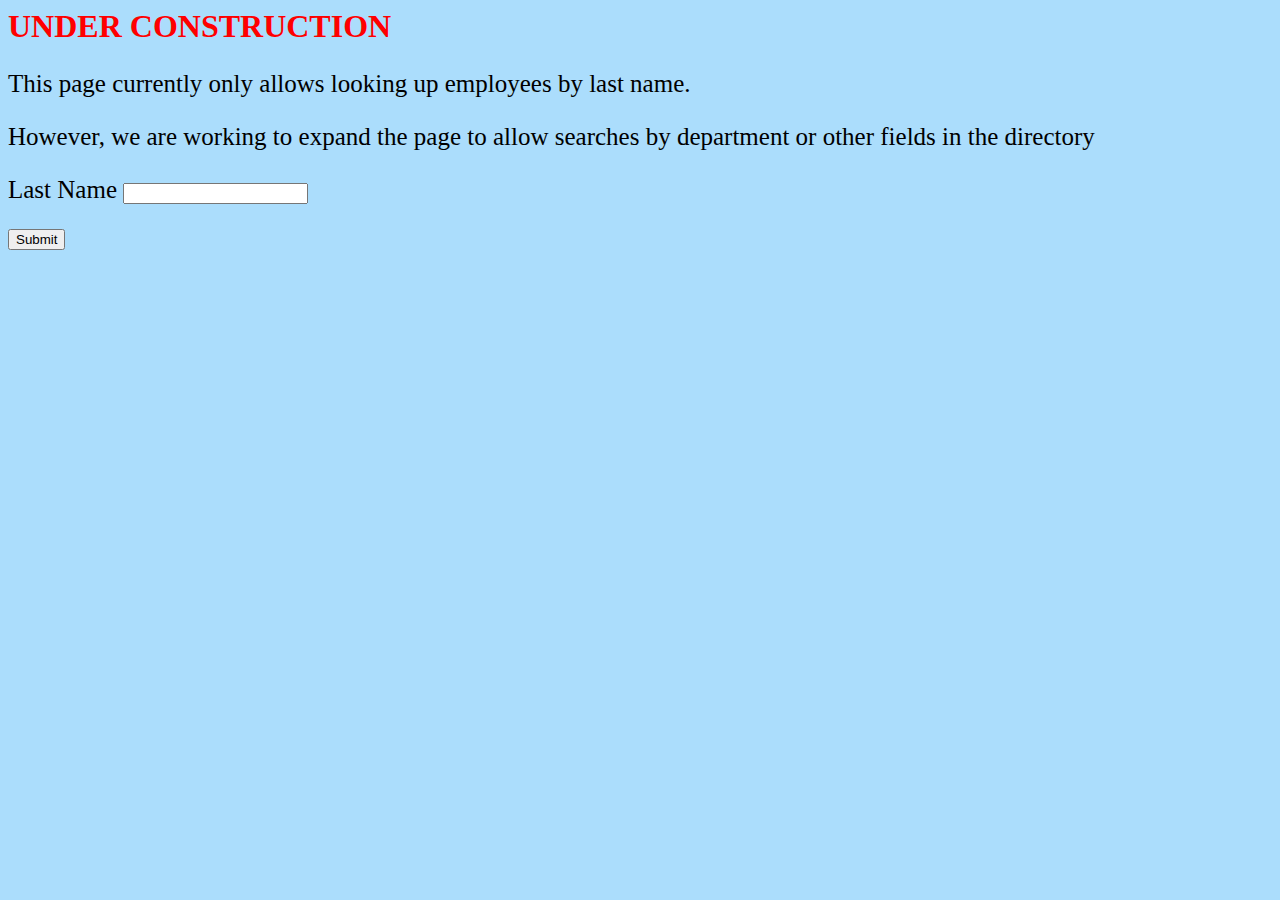
<file: novovoom/templates/direct_form.html>
<head>
	<title>Company Directory</title>

<style type = "text/css">
body {background-color: #abddfc}
p {font-size:25px}
</style>

</head>


<body>

<h1 style="color:red">UNDER CONSTRUCTION</h1>

<p> This page currently only allows looking up employees by last name. </p>

<p> However, we are working to expand the page to allow searches by department or other fields in the directory</p>

<form action="/internal/submit" method = "POST">
	<p> Last Name <input type = "text" name = "last" /> </p>
	<p> <input type = "submit" value = "Submit" /></p>
</form>


</body>
</file>
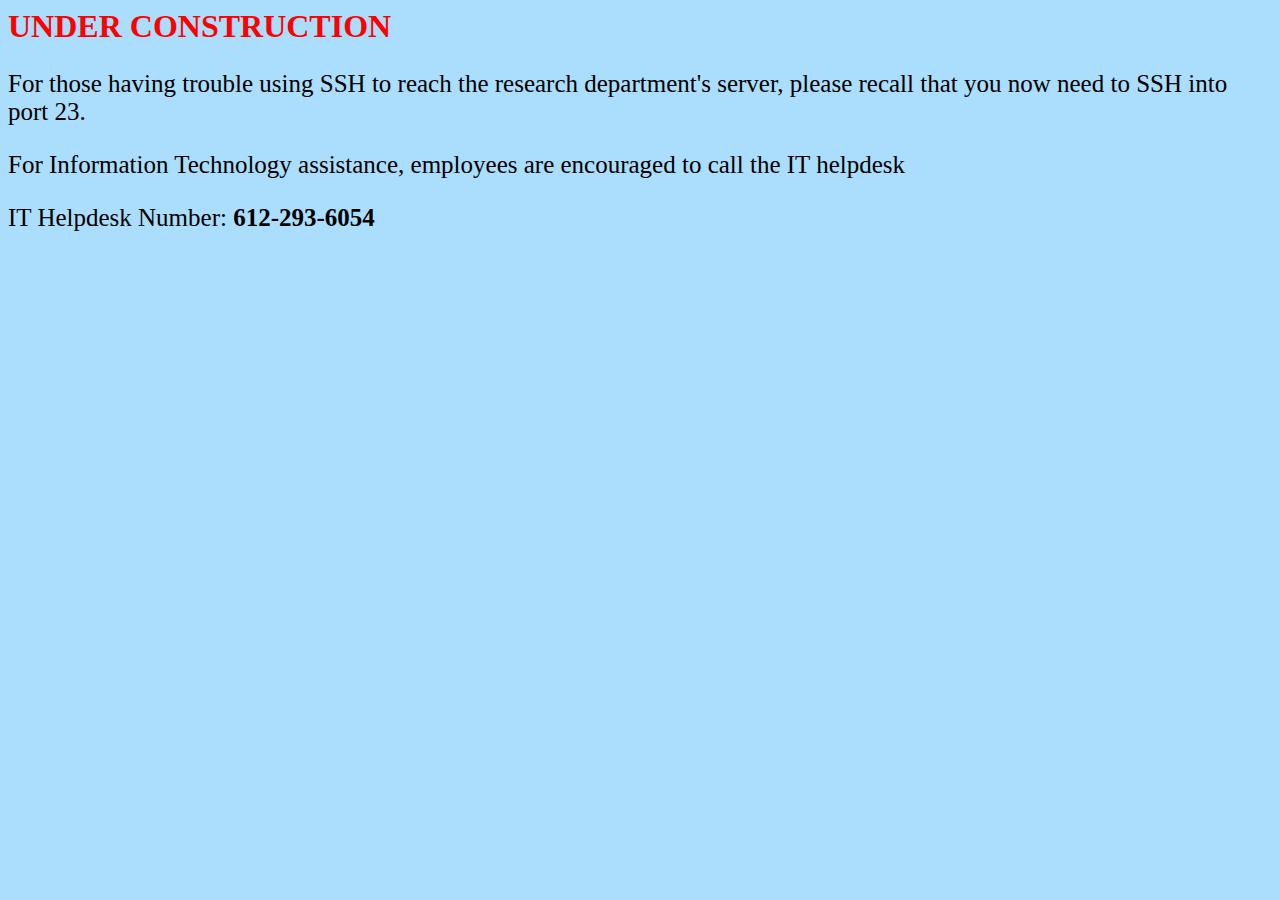
<file: novovoom/templates/info_tech.html>
<head>
	<title>Information Technology</title>

<style type = "text/css">
body {background-color: #abddfc}
p {font-size:25px}
</style>

</head>


<body>

<h1 style="color:red">UNDER CONSTRUCTION</h1>

<p> For those having trouble using SSH to reach the research department's server, please recall that you now need to SSH into port 23. </p>

<p> For Information Technology assistance, employees are encouraged to call the IT helpdesk</p>

<p> IT Helpdesk Number: <b>612-293-6054</b></p>

</body>
</file>
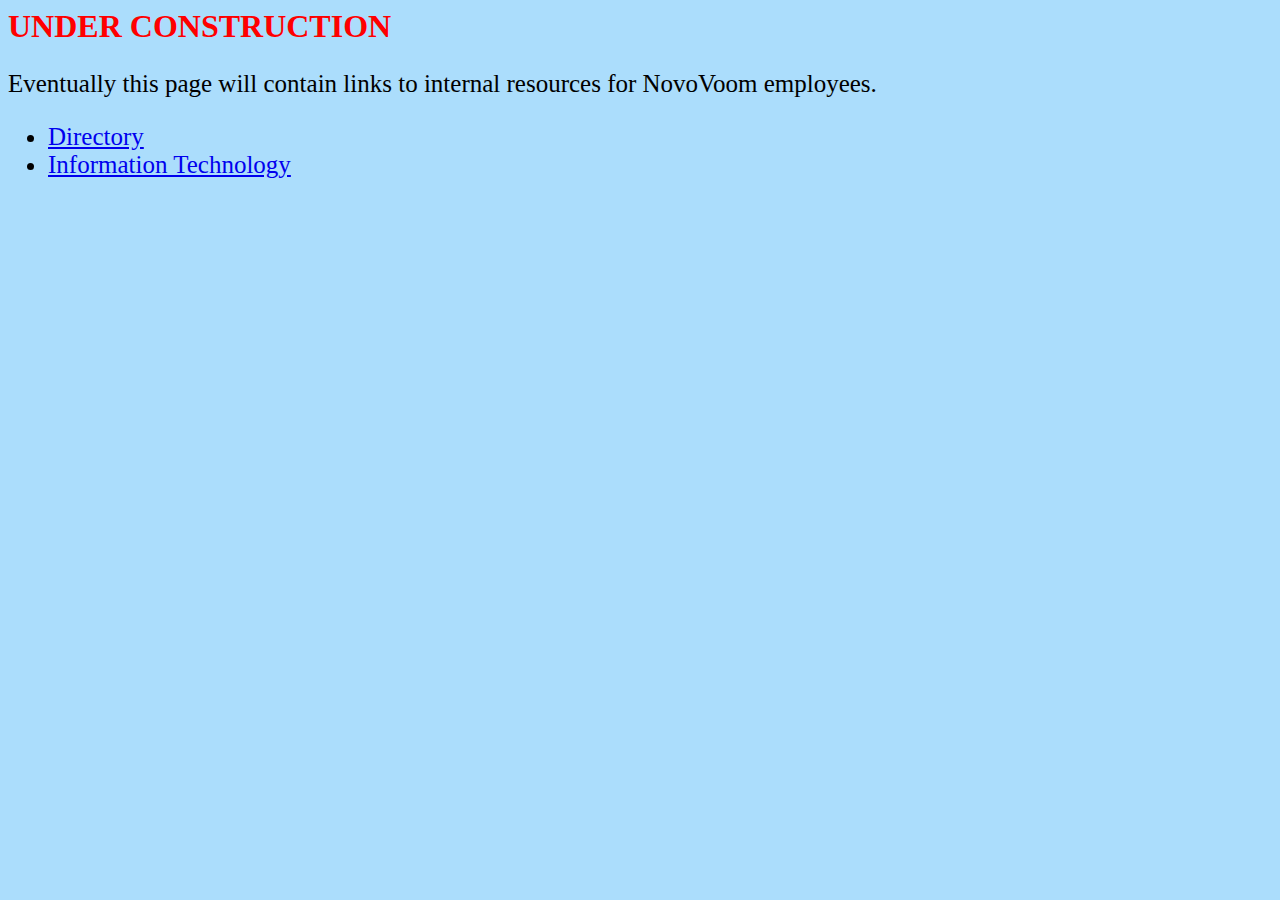
<file: novovoom/templates/pages.html>
<head>
	<title>Internal Pages</title>

<style type = "text/css">
body {background-color: #abddfc}
</style>

</head>


<body>

<h1 style="color:red">UNDER CONSTRUCTION</h1>

<p style="font-size:25px"> Eventually this page will contain links to internal resources for NovoVoom employees. </p>

<ul style="font-size:25px">
	<li> <a href="/internal/directory">Directory</li>
	<li> <a href="/internal/it">Information Technology</a></li>
</ul>

</body>
</file>
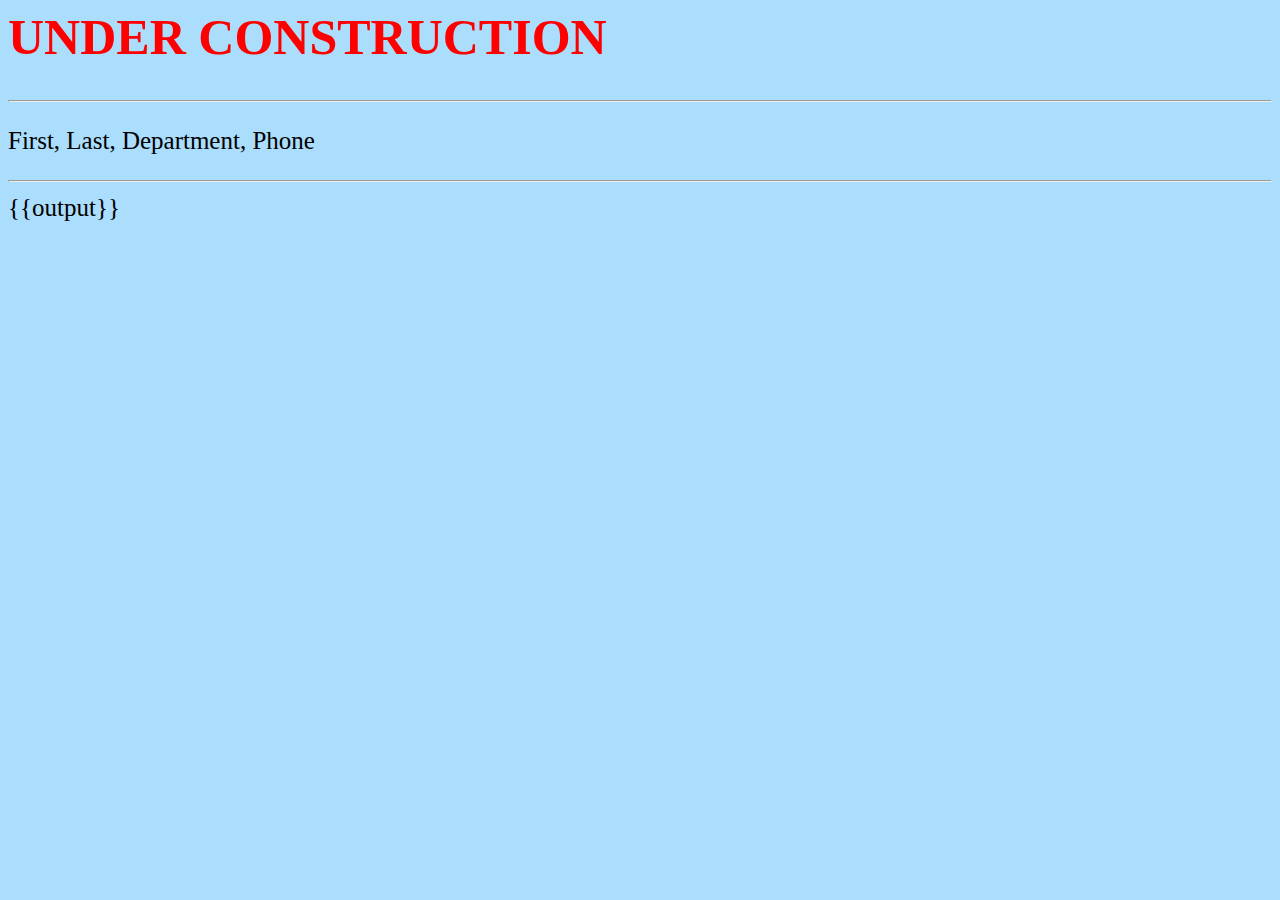
<file: novovoom/templates/results.html>
<head>
	<title>Directory Results</title>

<style type = "text/css">
body {background-color: #abddfc; 
	font-size:25px}
</style>

</head>


<body>

<h1 style="color:red">UNDER CONSTRUCTION</h1>
<hr>
<p> First, Last, Department, Phone </p>
<hr>
{{output}}

</body>
</file>
